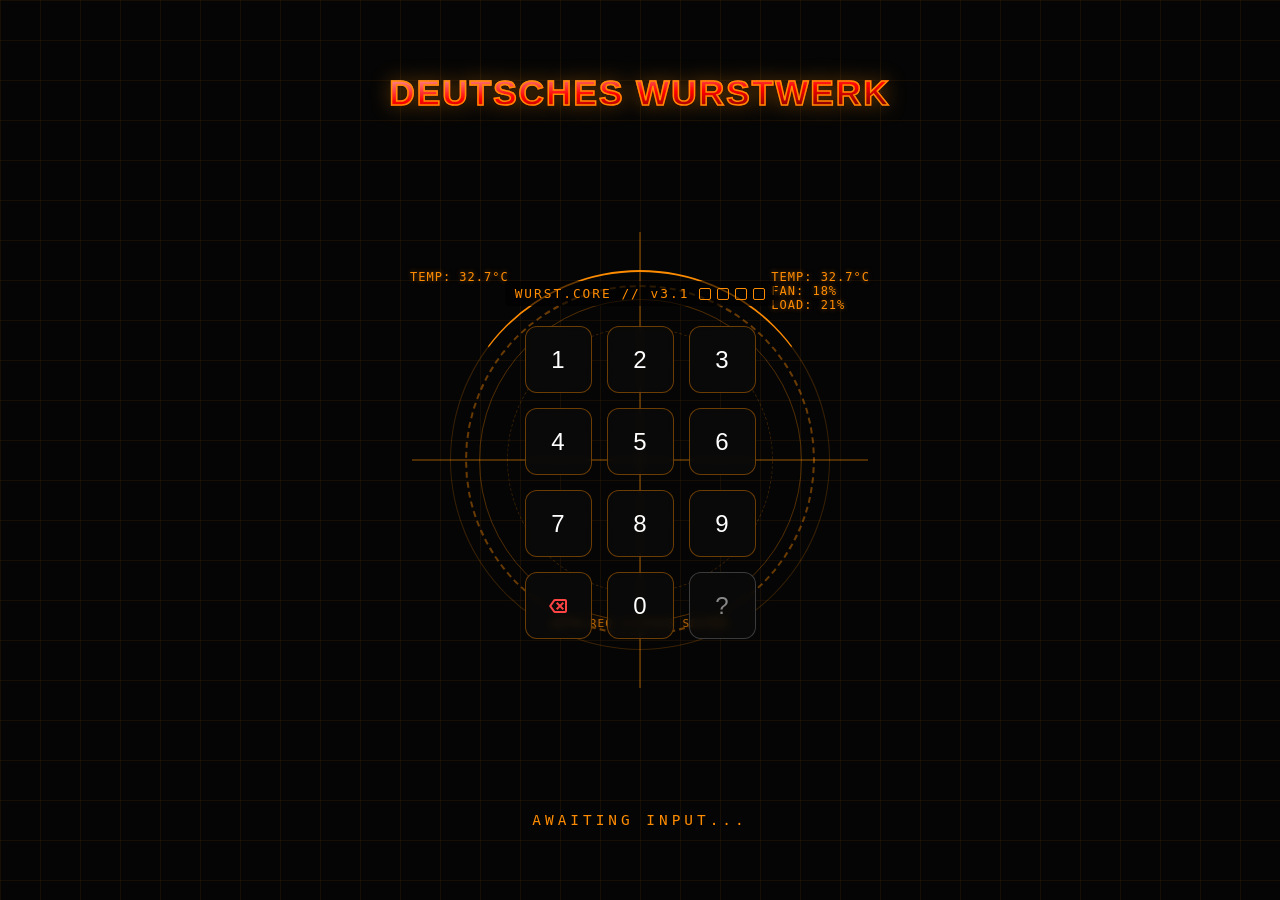
<file: index.html>
<!DOCTYPE html>
<html lang="de">
<head>
    <meta charset="UTF-8">
    <meta name="viewport" content="width=device-width, initial-scale=1.0, maximum-scale=1.0, user-scalable=no">
    <title>Wurstwerk Dashboard</title>
    
    <link rel="manifest" href="manifest.json">
    <meta name="theme-color" content="#0a0a0a">
    <meta name="apple-mobile-web-app-capable" content="yes">
    <meta name="apple-mobile-web-app-status-bar-style" content="black-translucent">
    <link rel="apple-touch-icon" href="icon.png">

    <link href="https://fonts.googleapis.com/css2?family=Material+Symbols+Outlined" rel="stylesheet" />
    <link rel="stylesheet" href="style.css?v=100">
    
    <style>
        /* =======================================================
           CYBER HUD DESIGN (Wie auf dem Bild)
           ======================================================= */
        body { 
            background-color: #050505; color: #ff8c00; 
            font-family: monospace, sans-serif; 
            margin: 0; padding: 0; height: 100dvh; overflow: hidden;
            display: flex; flex-direction: column; align-items: center; justify-content: center;
        }

        /* Das feine Gitternetz im Hintergrund */
        body::before {
            content: ""; position: fixed; top: 0; left: 0; width: 100%; height: 100%;
            background-image: 
                linear-gradient(rgba(255, 140, 0, 0.07) 1px, transparent 1px),
                linear-gradient(90deg, rgba(255, 140, 0, 0.07) 1px, transparent 1px);
            background-size: 40px 40px; z-index: 0; pointer-events: none;
        }

        /* Große Überschrift oben */
       .main-title {
    position: absolute; 
    top: 8%; 
    left: 50%; 
    transform: translateX(-50%);
    font-size: 2.2rem; 
    font-weight: 900; 
    letter-spacing: 2px;
    font-family: -apple-system, sans-serif; 
    z-index: 10;
    
    /* Erlaubt 2 Zeilen und zentriert sie schön */
    text-align: center;
    width: 90%; 
    line-height: 1.2;
    
    /* Der Farbverlauf (Weiß, Rot, Schwarz) */
    background: linear-gradient(to bottom right, #ffffff 0%, #ff0000 50%, #000000 100%);
    -webkit-background-clip: text;
    -webkit-text-fill-color: transparent;
    
    /* Die orangene Umrandung der Buchstaben */
    -webkit-text-stroke: 1.5px #ff8c00;
    
    /* Behält ein leichtes orangenes Leuchten im Hintergrund bei */
    filter: drop-shadow(0 0 10px rgba(255, 140, 0, 0.4));
}


        /* -----------------------------------------
           DIE GROSSEN RINGE (HUD)
           ----------------------------------------- */
        .hud-wrapper {
            position: relative; width: 380px; height: 380px;
            display: flex; align-items: center; justify-content: center; z-index: 5;
            margin-top: 20px;
        }

        .ring { position: absolute; border-radius: 50%; box-sizing: border-box; }

        .ring-1 { width: 100%; height: 100%; border: 1px solid rgba(255, 140, 0, 0.2); animation: spin 20s linear infinite; border-top: 2px solid #ff8c00;}
        .ring-2 { width: 92%; height: 92%; border: 2px dashed rgba(255, 140, 0, 0.4); animation: spin-reverse 25s linear infinite; }
        .ring-3 { width: 85%; height: 85%; border: 1px solid rgba(255, 140, 0, 0.3); }
        .ring-4 { width: 70%; height: 70%; border: 1px dashed rgba(255, 140, 0, 0.2); animation: spin 15s linear infinite; }
        
        /* Das Fadenkreuz (Crosshair) */
        .crosshair {
            position: absolute; width: 120%; height: 120%;
            background: 
                linear-gradient(transparent 49.8%, rgba(255, 140, 0, 0.3) 49.8%, rgba(255, 140, 0, 0.3) 50.2%, transparent 50.2%), 
                linear-gradient(90deg, transparent 49.8%, rgba(255, 140, 0, 0.3) 49.8%, rgba(255, 140, 0, 0.3) 50.2%, transparent 50.2%);
            z-index: 1; pointer-events: none;
        }

        @keyframes spin { 100% { transform: rotate(360deg); } }
        @keyframes spin-reverse { 100% { transform: rotate(-360deg); } }

        /* -----------------------------------------
           TECHNISCHE DATEN (Außen am HUD)
           ----------------------------------------- */
        .hud-data { position: absolute; font-size: 0.75rem; letter-spacing: 1px; color: #ff8c00; text-shadow: 0 0 5px rgba(255, 140, 0, 0.5); }
        .data-tl { top: 0; left: -40px; }
        .data-tr { top: 0; right: -40px; text-align: left; }
        .data-bc { bottom: 20px; left: 50%; transform: translateX(-50%); font-size: 0.7rem; opacity: 0.7; }

        /* -----------------------------------------
           DAS TASTENFELD (Zentriert im HUD)
           ----------------------------------------- */
        .keypad-container {
            position: absolute; z-index: 10; display: flex; flex-direction: column; align-items: center;
        }

        /* Wurst.Core und PIN-Kästchen */
        .pin-header {
            display: flex; align-items: center; gap: 10px; margin-bottom: 20px;
            font-size: 0.8rem; letter-spacing: 2px;
            background: rgba(0,0,0,0.6); padding: 5px 10px; border-radius: 4px;
        }
        .pin-boxes { display: flex; gap: 6px; }
        .pin-box { width: 10px; height: 10px; border: 1px solid #ff8c00; border-radius: 2px; transition: 0.2s; }
        .pin-box.filled { background: #ff8c00; box-shadow: 0 0 8px #ff8c00; }
        .pin-box.error { background: #ff4444; border-color: #ff4444; box-shadow: 0 0 8px #ff4444; }

        /* Die Matrix: Alle Tasten exakt gleich groß! */
        .numpad { display: grid; grid-template-columns: repeat(3, 1fr); gap: 15px; }
        .num-btn {
            width: 65px; height: 65px; /* Einheitliche Größe für ALLE Tasten */
            display: flex; align-items: center; justify-content: center;
            font-size: 1.5rem; font-family: -apple-system, sans-serif; font-weight: 500;
            color: #fff; background: rgba(10, 10, 10, 0.8); backdrop-filter: blur(4px);
            border: 1px solid rgba(255, 140, 0, 0.4); border-radius: 12px;
            cursor: pointer; transition: 0.1s; user-select: none;
        }
        .num-btn:active { background: rgba(255, 140, 0, 0.3); border-color: #ff8c00; box-shadow: 0 0 15px rgba(255, 140, 0, 0.6); transform: scale(0.95); }
        
        /* Spezial-Tasten */
        .btn-del { color: #ff4444; }
        .btn-del:active { background: rgba(255, 68, 68, 0.3); border-color: #ff4444; box-shadow: 0 0 15px rgba(255, 68, 68, 0.6); }
        .btn-help { color: #888; border-color: rgba(136, 136, 136, 0.4); }

        /* -----------------------------------------
           TEXT UNTEN
           ----------------------------------------- */
        .status-footer {
            position: absolute; bottom: 8%; left: 50%; transform: translateX(-50%);
            font-size: 0.9rem; letter-spacing: 4px; text-transform: uppercase;
            animation: pulseText 2s infinite; z-index: 10;
        }

        /* Der Lade-Prozent-Zähler (Versteckt bis Erfolg) */
        #prozent-display {
            font-size: 3.5rem; font-weight: bold; text-shadow: 0 0 20px #4caf50;
            color: #4caf50; display: none; position: absolute; z-index: 20;
        }

        @keyframes pulseText { 0%, 100% { opacity: 1; } 50% { opacity: 0.3; } }

        /* -----------------------------------------
           SUCCESS MODE (Grün)
           ----------------------------------------- */
        .success-mode .ring { border-color: rgba(76, 175, 80, 0.4); border-top-color: #4caf50; border-bottom-color: #4caf50;}
        .success-mode .crosshair { filter: hue-rotate(270deg); }
        .success-mode .hud-data, .success-mode .status-footer { color: #4caf50; text-shadow: 0 0 5px #4caf50; animation: none;}
    </style>
</head>
<body>

    <div class="main-title">DEUTSCHES WURSTWERK</div>

    <div class="hud-wrapper" id="main-hud">
        <div class="crosshair"></div>
        <div class="ring ring-1"></div>
        <div class="ring ring-2"></div>
        <div class="ring ring-3"></div>
        <div class="ring ring-4"></div>

        <div class="hud-data data-tl">TEMP: 32.7°C</div>
        <div class="hud-data data-tr">TEMP: 32.7°C<br>FAN:  18%<br>LOAD: 21%</div>
        <div class="hud-data data-bc">AUTH.REQ // F433 SECURE</div>

        <div id="prozent-display">0%</div>

        <div class="keypad-container" id="keypad-box">
            
            <div class="pin-header">
                WURST.CORE // v3.1
                <div class="pin-boxes">
                    <div class="pin-box"></div>
                    <div class="pin-box"></div>
                    <div class="pin-box"></div>
                    <div class="pin-box"></div>
                </div>
            </div>

            <div class="numpad">
                <div class="num-btn" onclick="vaultAuth.addNumber('1')">1</div>
                <div class="num-btn" onclick="vaultAuth.addNumber('2')">2</div>
                <div class="num-btn" onclick="vaultAuth.addNumber('3')">3</div>
                
                <div class="num-btn" onclick="vaultAuth.addNumber('4')">4</div>
                <div class="num-btn" onclick="vaultAuth.addNumber('5')">5</div>
                <div class="num-btn" onclick="vaultAuth.addNumber('6')">6</div>
                
                <div class="num-btn" onclick="vaultAuth.addNumber('7')">7</div>
                <div class="num-btn" onclick="vaultAuth.addNumber('8')">8</div>
                <div class="num-btn" onclick="vaultAuth.addNumber('9')">9</div>
                
                <div class="num-btn btn-del" onclick="vaultAuth.clearPin()">
                    <span class="material-symbols-outlined">backspace</span>
                </div>
                <div class="num-btn" onclick="vaultAuth.addNumber('0')">0</div>
                <div class="num-btn btn-help" onclick="alert('SYSTEM-HINWEIS: PIN in den App-Einstellungen anpassbar.')">?</div>
            </div>
        </div>
    </div>

    <div class="status-footer" id="status-text">AWAITING INPUT...</div>

    <script src="db.js?v=100"></script>
    <script src="app.js?v=100"></script>
    
    <script>
        window.vaultAuth = {
            currentPin: "",
            dbPin: "0000",

            init: async function() {
                try {
                    const res = await fetch(`${supabaseUrl}/rest/v1/app_settings?id=eq.1&select=pin_code`, {
                        headers: { 'apikey': supabaseKey, 'Authorization': `Bearer ${supabaseKey}` }
                    });
                    if(res.ok) {
                        const data = await res.json();
                        if(data.length > 0) this.dbPin = data[0].pin_code;
                    }
                } catch(e) { console.error("Fehler beim Laden der PIN", e); }
            },

            addNumber: function(num) {
                if(this.currentPin.length < 4) {
                    this.currentPin += num;
                    this.updateDots();
                    
                    if(this.currentPin.length === 4) {
                        setTimeout(() => this.checkPin(), 150);
                    }
                }
            },

            clearPin: function() {
                this.currentPin = "";
                this.updateDots();
            },

            updateDots: function(isError = false) {
                const dots = document.querySelectorAll('.pin-box');
                dots.forEach((dot, i) => {
                    dot.className = 'pin-box';
                    if (isError) {
                        dot.classList.add('error');
                    } else if (i < this.currentPin.length) {
                        dot.classList.add('filled');
                    }
                });
            },

            checkPin: function() {
                if(this.currentPin === this.dbPin) {
                    // PIN KORREKT -> Erfolgsscreen
                    document.getElementById('status-text').innerText = "ACCESS GRANTED // SYSTEM BOOT";
                    document.getElementById('keypad-box').style.display = 'none';
                    
                    const proz = document.getElementById('prozent-display');
                    proz.style.display = 'block';
                    document.body.classList.add('success-mode');

                    let count = 0;
                    let interval = setInterval(() => {
                        count += Math.floor(Math.random() * 15) + 5; 
                        if(count >= 100) {
                            count = 100;
                            clearInterval(interval);
                            sessionStorage.setItem('wurstwerk_auth', 'granted');
                            setTimeout(() => { window.location.replace('dashboard.html'); }, 400);
                        }
                        proz.innerText = count + "%";
                    }, 80);

                } else {
                    // PIN FALSCH
                    this.updateDots(true);
                    document.getElementById('status-text').innerText = "ACCESS DENIED";
                    document.getElementById('status-text').style.color = "#ff4444";
                    document.getElementById('status-text').style.animation = "none";
                    
                    setTimeout(() => {
                        this.clearPin();
                        document.getElementById('status-text').innerText = "AWAITING INPUT...";
                        document.getElementById('status-text').style.color = "";
                        document.getElementById('status-text').style.animation = "pulseText 2s infinite";
                    }, 800);
                }
            }
        };

        document.addEventListener('DOMContentLoaded', () => window.vaultAuth.init());
    </script>
</body>
</html>
</file>
<file: style.css>
:root {
    --bg-color: #0a0a0a;          /* Tiefschwarzer Hintergrund */
    --surface-color: #1a1a1a;     /* Etwas hellere Karten */
    --text-main: #f5f5f5;
    --text-muted: #888;
    --accent-amber: #ff8c00;      /* Das Wurstwerk-Orange */
    --success-green: #4caf50;     /* Das Checklisten-Grün */
    --accent-danger: #ff4444;
    --nav-bg: #111;
}

/* =======================================================
   1. APP-LAYOUT: KUGELSICHER FÜR ANDROID & iOS
   ======================================================= */
html, body {
    margin: 0; padding: 0; width: 100%; height: 100%; height: 100dvh;
    background-color: var(--bg-color); color: var(--text-main);
    font-family: -apple-system, BlinkMacSystemFont, "Segoe UI", Roboto, sans-serif;
    -webkit-user-select: none; user-select: none;
    overflow: hidden; position: fixed; top: 0; left: 0; right: 0; bottom: 0;
    display: flex; flex-direction: column;
}

/* Fester Header */
header {
    flex-shrink: 0; padding: 20px; padding-top: max(20px, env(safe-area-inset-top)); 
    text-align: center; background-color: var(--bg-color);
    font-size: 1.2rem; font-weight: 800; letter-spacing: 2px;
    border-bottom: 1px solid #222; text-transform: uppercase; z-index: 1000;
}

/* Unterseiten-Header */
.sub-header {
    position: sticky; top: -20px; display: flex; align-items: center; 
    margin: -20px -20px 20px -20px; padding: 20px; padding-top: max(20px, env(safe-area-inset-top));
    background-color: var(--bg-color); border-bottom: 1px solid #222; z-index: 100;
}
.back-btn { color: var(--accent-amber); cursor: pointer; display: flex; align-items: center; font-size: 1.1rem; font-weight: bold; text-decoration: none; }
.header-title { flex: 1; text-align: center; font-weight: bold; text-transform: uppercase; margin-right: 30px; letter-spacing: 1px; }

/* Scroll-Bereich Mitte (Mit extra Puffer nach unten für Android!) */
main, main#main-content { 
    flex-grow: 1; overflow-y: auto; -webkit-overflow-scrolling: touch; 
    padding: 20px; 
    padding-bottom: 120px !important; /* Verhindert, dass Listen unterm Menü verschwinden */
    box-sizing: border-box; height: 100%;
}

/* =======================================================
   DER HOLZHAMMER FÜRS MENÜ (Immer sichtbar!)
   ======================================================= */
nav { 
    position: fixed; bottom: 0; left: 0; right: 0; width: 100%;
    background-color: var(--nav-bg); 
    display: flex; justify-content: space-around; 
    padding: 12px 0; padding-bottom: calc(12px + env(safe-area-inset-bottom, 0px)); 
    border-top: 1px solid #222; z-index: 9999;
}
.nav-item { color: #555; display: flex; flex-direction: column; align-items: center; gap: 4px; cursor: pointer; transition: 0.2s; flex: 1;}
.nav-item span:last-child { font-size: 0.75rem; font-weight: 500; }
.nav-item.active { color: var(--accent-amber); }
.nav-item .material-symbols-outlined { font-size: 1.8rem; }


/* =======================================================
   2. REZEPTBUCH 
   ======================================================= */
.list-card { 
    background: var(--surface-color); border: 1px solid #222; 
    border-radius: 10px; margin-bottom: 15px; overflow: hidden; 
    border-left: 3px solid var(--accent-amber); 
    display: flex; justify-content: space-between; align-items: center; 
    cursor: pointer; transition: background 0.2s; padding: 15px; box-sizing: border-box;
}
.list-card:active { background: #222; }

.icon-box { 
    width: 40px; height: 40px; border-radius: 8px; 
    display: flex; justify-content: center; align-items: center; margin-right: 15px; flex-shrink: 0;
}
.info { flex: 1; display: flex; flex-direction: column;}

.recipe-delete-slider { position: relative; width: 60px; height: 34px; margin-left: 10px; flex-shrink: 0; }
.delete-slider-track { position: absolute; cursor: pointer; top: 0; left: 0; right: 0; bottom: 0; background-color: #333; transition: .4s; border-radius: 34px; }
.delete-slider-handle { position: absolute; height: 26px; width: 26px; left: 4px; bottom: 4px; background-color: var(--text-muted); transition: .4s; border-radius: 50%; }
.recipe-delete-slider.active .delete-slider-track { background-color: var(--accent-danger); }
.recipe-delete-slider.active .delete-slider-handle { transform: translateX(26px); background-color: white; }

.ing-row { display: flex; justify-content: space-between; padding: 10px 0; border-bottom: 1px dashed #333; font-size: 0.95rem; }
.ing-row:last-child { border-bottom: none; }
.step-row { margin-bottom: 12px; padding: 12px; background: #1a1a1a; border-radius: 6px; font-size: 0.95rem; line-height: 1.4; display: flex; gap: 15px; align-items: center; }
.step-row.timer { border-left: 3px solid #4d4dff; }
.step-row.interval { border-left: 3px solid var(--accent-amber); }
.step-icon { width: 30px; height: 30px; border-radius: 50%; display: flex; justify-content: center; align-items: center; background: #222; }

/* =======================================================
   3. GLOBAL UI, WURSTSTAND, PRODUKTION
   ======================================================= */
.text-muted { color: var(--text-muted); font-size: 0.9rem; margin: 0; }
.section-title { font-size: 0.85rem; text-transform: uppercase; color: var(--text-muted); letter-spacing: 1px; margin-bottom: 10px; margin-top: 20px; }
.action-btn { background-color: var(--accent-amber); color: #000; border: none; padding: 15px; border-radius: 8px; font-weight: bold; font-size: 1rem; cursor: pointer; width: 100%; display: flex; justify-content: center; align-items: center; gap: 8px; }
.action-btn.green { background-color: var(--success-green); color: white; }

.prod-card, .wurst-card, .stat-card { background: var(--surface-color); border: 1px solid #222; border-radius: 12px; padding: 20px; margin-bottom: 15px; }

.wurst-input, .wurst-select, .calc-input, .finish-input, .finish-select, .recipe-input, .recipe-select { 
    width: 100%; box-sizing: border-box; padding: 15px; 
    background: transparent; border: 1px solid #333; 
    color: white; border-radius: 8px; font-size: 1.1rem; margin-bottom: 15px; outline: none; 
}
.wurst-input:focus, .wurst-select:focus, .calc-input:focus, .recipe-input:focus, .recipe-select:focus { border-color: var(--success-green); }
.editor-label { display: block; color: var(--text-muted); font-size: 0.75rem; margin-bottom: 5px; text-transform: uppercase; letter-spacing: 0.5px; }

.dashboard-grid { display: grid; grid-template-columns: 1fr 1fr; gap: 15px; margin-top: 15px; }
.glass-stats-table { width: 100%; border-collapse: collapse; margin-top: 10px; font-size: 0.85rem; }
.glass-stats-table th { text-align: left; color: var(--text-muted); font-weight: normal; padding-bottom: 5px; border-bottom: 1px solid #333; }
.glass-stats-table td { padding: 5px 0; color: #ddd; }
.glass-stats-table td.number { text-align: right; font-weight: bold; }
.col-250 { color: var(--success-green); }
.col-400 { color: var(--accent-amber); }

.match-row { display: flex; flex-direction: column; gap: 5px; padding: 12px 0; border-bottom: 1px dashed #333; }
.match-header { display: flex; justify-content: space-between; align-items: center; font-size: 1.1rem; }
.match-select { width: 100%; box-sizing: border-box; padding: 12px; background: transparent; border: 1px solid #333; color: white; border-radius: 8px; font-size: 0.95rem; outline: none; }
.match-select.matched { border-color: var(--success-green); }

.check-step { padding: 15px; background: var(--surface-color); border-radius: 12px; margin-bottom: 15px; border-left: 4px solid #333; transition: all 0.3s ease; }
.check-step.running { border-left-color: #4d4dff; background: rgba(77, 77, 255, 0.05); }
.check-step.done { border-left-color: var(--success-green) !important; opacity: 0.4; }

.step-header { display: flex; gap: 15px; align-items: flex-start; cursor: pointer; user-select: none; }
.check-btn { background: #222; border: 2px solid #444; border-radius: 50%; min-width: 28px; height: 28px; display: flex; align-items: center; justify-content: center; color: transparent; transition: 0.2s; margin-top: 2px;}
.check-btn .material-symbols-outlined { font-size: 1.2rem; font-weight: bold; }
.check-step.done .check-btn { background: var(--success-green); border-color: var(--success-green); color: white; }

.timer-controls { display: flex; gap: 10px; margin-top: 15px; padding-left: 45px; }
.btn-start { background: #4d4dff; color: white; border: none; padding: 12px; border-radius: 8px; flex: 1; font-weight: bold; cursor: pointer; }
.btn-skip { background: #333; color: white; border: 1px solid #555; padding: 12px; border-radius: 8px; flex: 1; cursor: pointer; }

.dynamic-row { display: flex; gap: 10px; align-items: center; background: #1a1a1a; padding: 10px; border-radius: 8px; margin-bottom: 10px; border: 1px solid #333;}
.dynamic-row .recipe-input, .dynamic-row .recipe-select { margin-bottom: 0; padding: 10px;}

.view { display: none; width: 100%; animation: fadeIn 0.3s ease; }
.view.active { display: block; }
@keyframes fadeIn { from { opacity: 0; transform: translateY(5px); } to { opacity: 1; transform: translateY(0); } }
</file>
